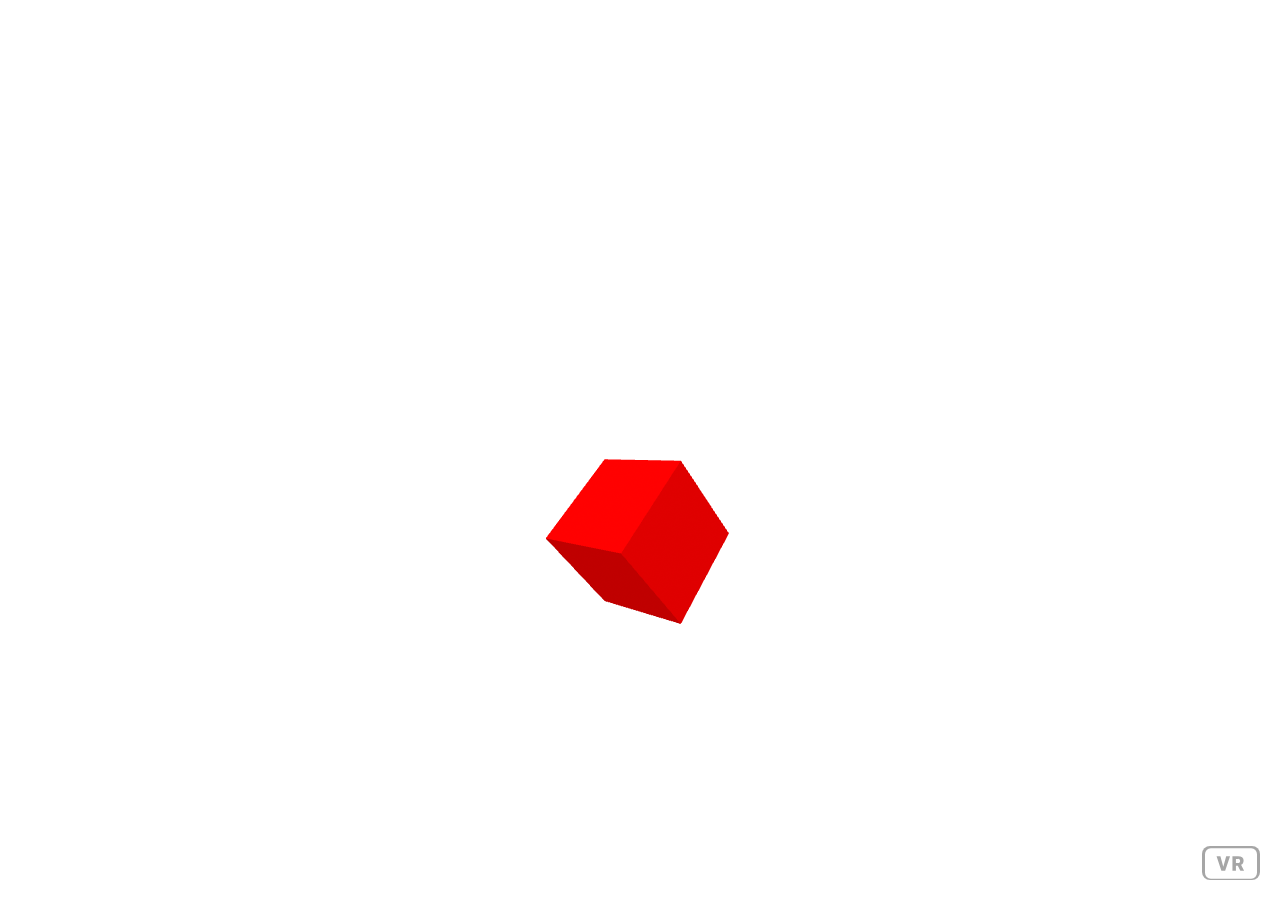
<file: docs/scratch/aframe/index-aframe.html>
<!DOCTYPE html>
<html lang="en">
<head>
    <meta charset="UTF-8">
    <meta http-equiv="X-UA-Compatible" content="IE=edge">
    <meta name="viewport" content="width=device-width, initial-scale=1.0">
    <script src="../../lib/aframe.min.js"></script>
    <title>aframe</title>
</head>
<body>

    <a-scene>
        <a-box color="red" rotation="0 45 45" scale="2 2 2" position="0 0 -10"></a-box>
    </a-scene>

</body>
</html>
</file>
